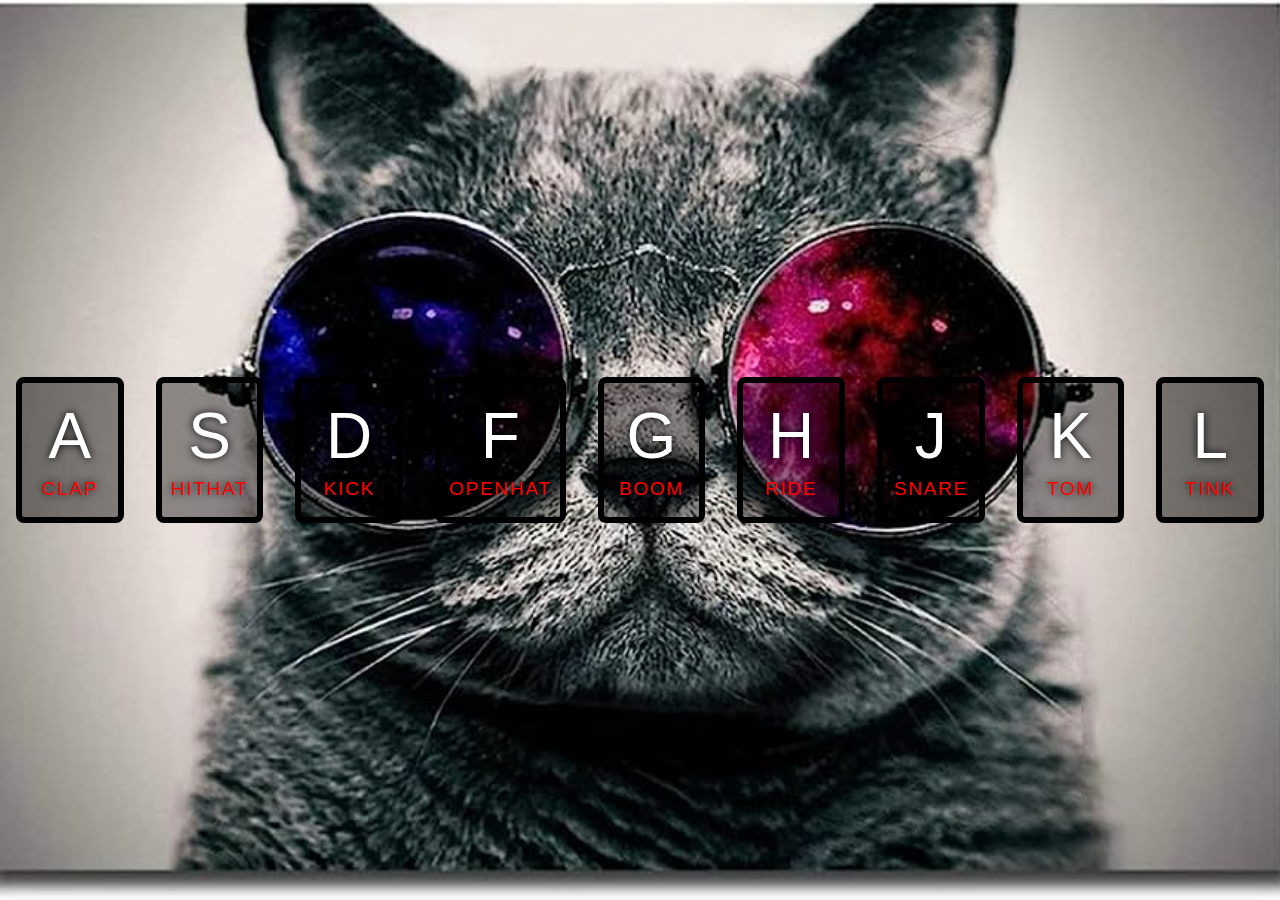
<file: ex1 DrumKit/index.html>
<!DOCTYPE html>
<html lang="en">
  <head>
    <meta charset="UTF-8" />
    <meta name="viewport" content="width=device-width, initial-scale=1.0" />
    <title>Document</title>
    <link rel="stylesheet" href="style.css" />
    <script src="script.js" defer></script>
  </head>
  <body>
    <div class="keys">
      <div data-key="65" class="key">
        <kbd>A</kbd>
        <span class="sound">clap</span>
      </div>
      <div data-key="83" class="key">
        <kbd>S</kbd>
        <span class="sound">hithat</span>
      </div>
      <div data-key="68" class="key">
        <kbd>D</kbd>
        <span class="sound">kick</span>
      </div>
      <div data-key="70" class="key">
        <kbd>F</kbd>
        <span class="sound">openhat</span>
      </div>
      <div data-key="71" class="key">
        <kbd>G</kbd>
        <span class="sound">boom</span>
      </div>
      <div data-key="72" class="key">
        <kbd>H</kbd>
        <span class="sound">ride</span>
      </div>
      <div data-key="74" class="key">
        <kbd>J</kbd>
        <span class="sound">snare</span>
      </div>
      <div data-key="75" class="key">
        <kbd>K</kbd>
        <span class="sound">tom</span>
      </div>
      <div data-key="76" class="key">
        <kbd>L</kbd>
        <span class="sound">tink</span>
      </div>

      <audio data-key="65" src="./sounds/clap.wav"></audio>
      <audio data-key="83" src="./sounds/hihat.wav"></audio>
      <audio data-key="68" src="./sounds/kick.wav"></audio>
      <audio data-key="70" src="./sounds/openhat.wav"></audio>
      <audio data-key="71" src="./sounds/boom.wav"></audio>
      <audio data-key="72" src="./sounds/ride.wav"></audio>
      <audio data-key="74" src="./sounds/snare.wav"></audio>
      <audio data-key="75" src="./sounds/tom.wav"></audio>
      <audio data-key="76" src="./sounds/tink.wav"></audio>
    </div>
  </body>
</html>
</file>
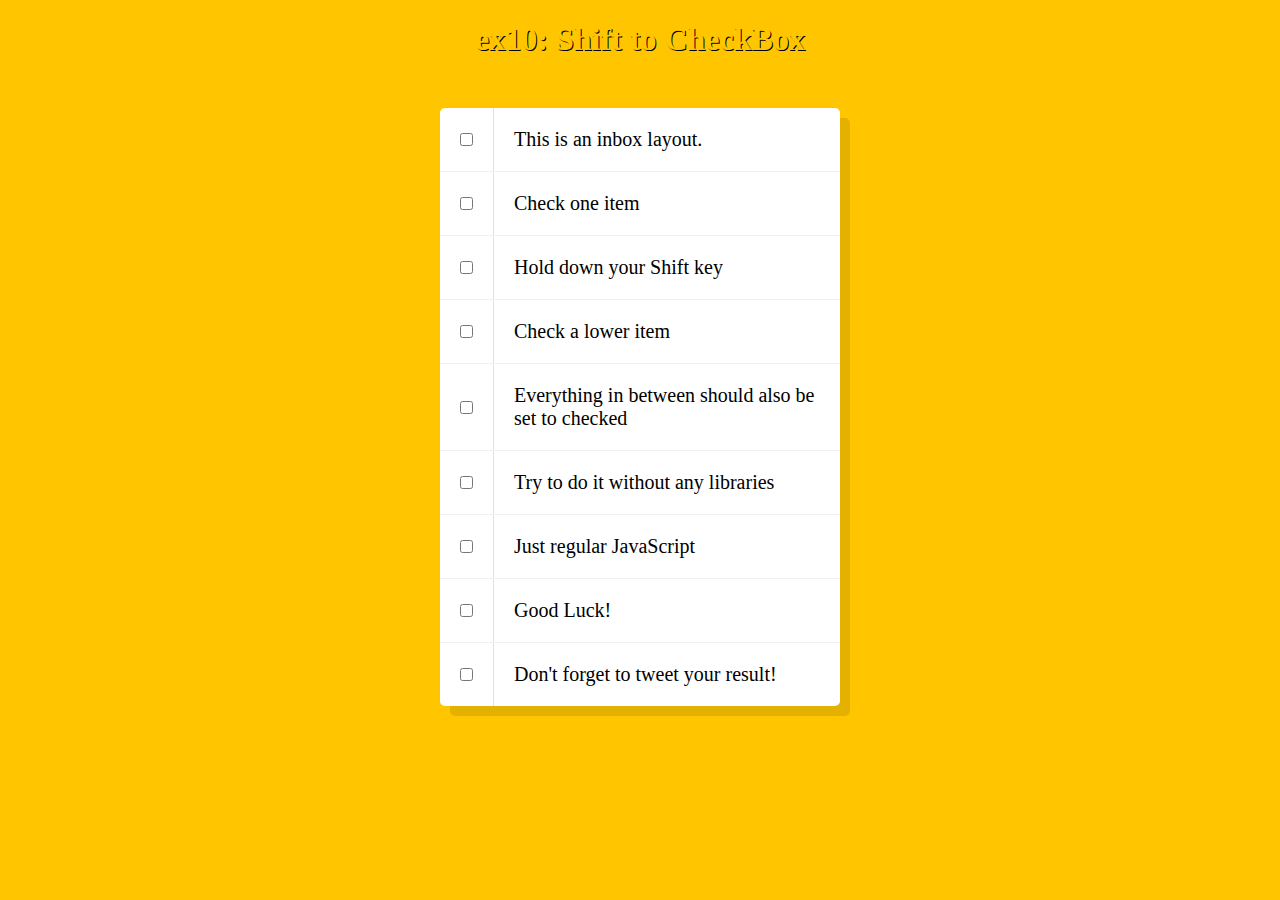
<file: ex10 shift multiple check box/index.html>
<!DOCTYPE html>
<html lang="en">
  <head>
    <meta charset="UTF-8" />
    <meta name="viewport" content="width=device-width, initial-scale=1.0" />
    <title>Document</title>
    <link rel="stylesheet" href="style.css" />
    <script src="script.js" defer></script>
  </head>
  <body>
    <h1>ex10: Shift to CheckBox</h1>
    <div class="inbox">
      <div class="item">
        <input type="checkbox" />
        <p>This is an inbox layout.</p>
      </div>
      <div class="item">
        <input type="checkbox" />
        <p>Check one item</p>
      </div>
      <div class="item">
        <input type="checkbox" />
        <p>Hold down your Shift key</p>
      </div>
      <div class="item">
        <input type="checkbox" />
        <p>Check a lower item</p>
      </div>
      <div class="item">
        <input type="checkbox" />
        <p>Everything in between should also be set to checked</p>
      </div>
      <div class="item">
        <input type="checkbox" />
        <p>Try to do it without any libraries</p>
      </div>
      <div class="item">
        <input type="checkbox" />
        <p>Just regular JavaScript</p>
      </div>
      <div class="item">
        <input type="checkbox" />
        <p>Good Luck!</p>
      </div>
      <div class="item">
        <input type="checkbox" />
        <p>Don't forget to tweet your result!</p>
      </div>
    </div>
  </body>
</html>
</file>
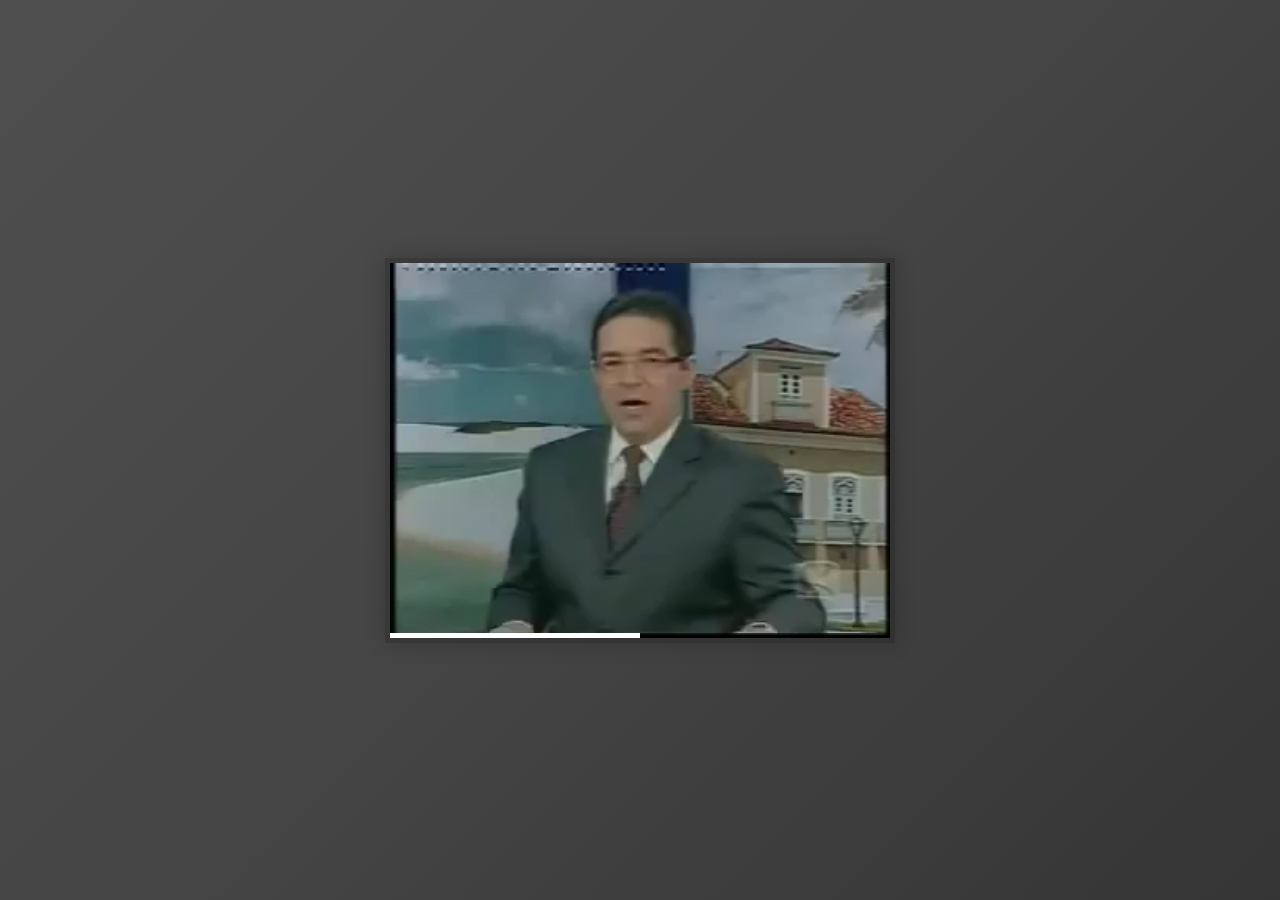
<file: ex11 html video player/index.html>
<!DOCTYPE html>
<html lang="en">
  <head>
    <meta charset="UTF-8" />
    <meta name="viewport" content="width=device-width, initial-scale=1.0" />
    <title>Html custom video</title>
    <link rel="stylesheet" href="style.css" />
    <script src="script.js" defer></script>
  </head>
  <body>
    <div class="player">
        <video class="player__video viewer" src="./pq o homem nao foi no sol.mp4"></video>
   
        <div class="player__controls">
          <div class="progress">
           <div class="progress__filled"></div>
          </div>
          <button class="player__button toggle" title="Toggle Play">►</button>
          <input type="range" name="volume" class="player__slider" min="0" max="1" step="0.05" value="1">
          <input type="range" name="playbackRate" class="player__slider" min="0.5" max="2" step="0.1" value="1">
          <button data-skip="-10" class="player__button">« 10s</button>
          <button data-skip="25" class="player__button">25s »</button>
          <button type="button" class="fullscreen">⛶</button>
        </div>
      </div>
   
</html>
</file>
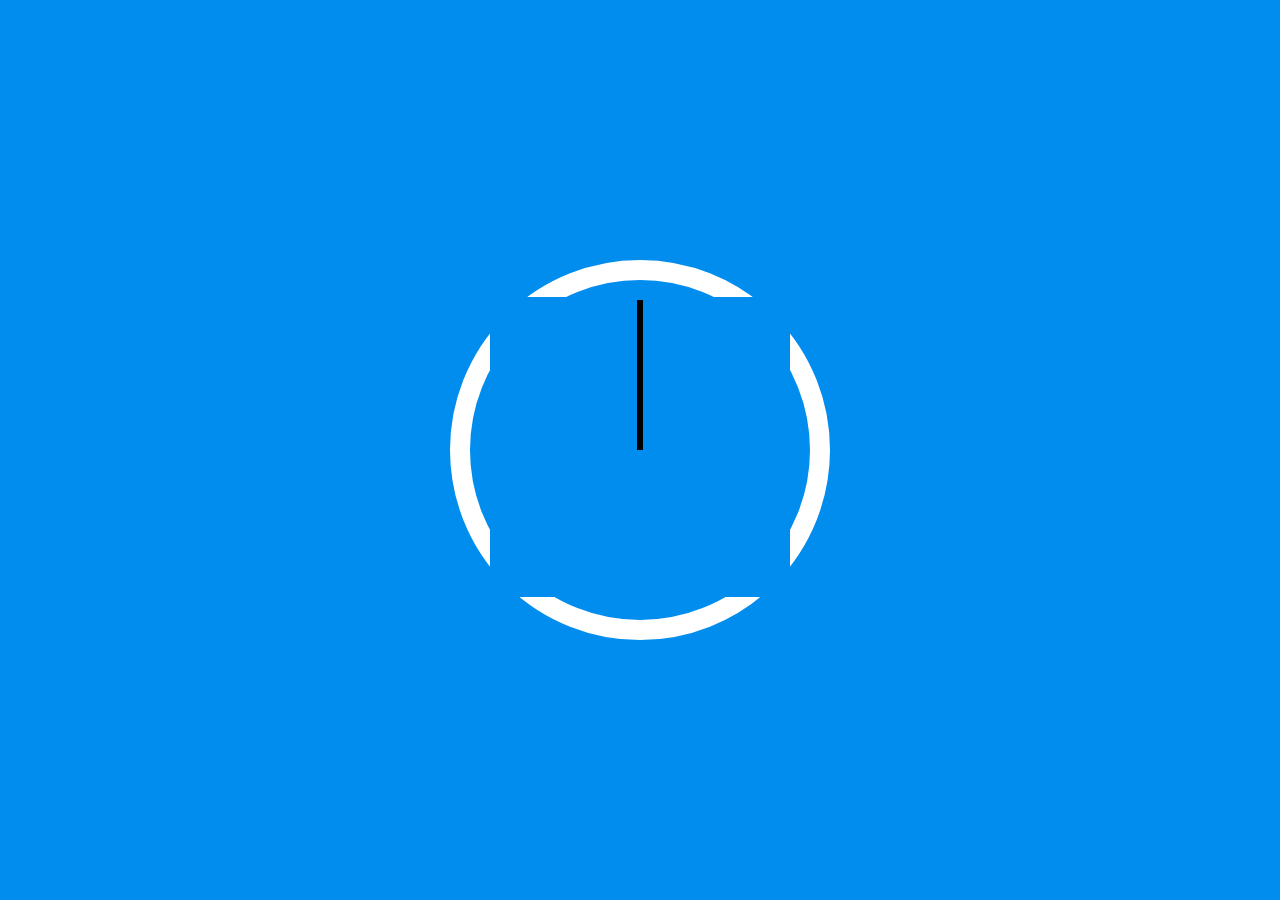
<file: ex2 Clock/index.html>
<!DOCTYPE html>
<html lang="en">
  <head>
    <meta charset="UTF-8" />
    <meta name="viewport" content="width=device-width, initial-scale=1.0" />
    <title>Document</title>
    <script src="script.js" defer></script>
    <link rel="stylesheet" href="style.css" />
  </head>
  <body>
    <div class="clock">
      <div class="clock-face">
        <div class="hand hour-hand"></div>
        <div class="hand min-hand"></div>
        <div class="hand second-hand"></div>
      </div>
    </div>
  </body>
</html>
</file>
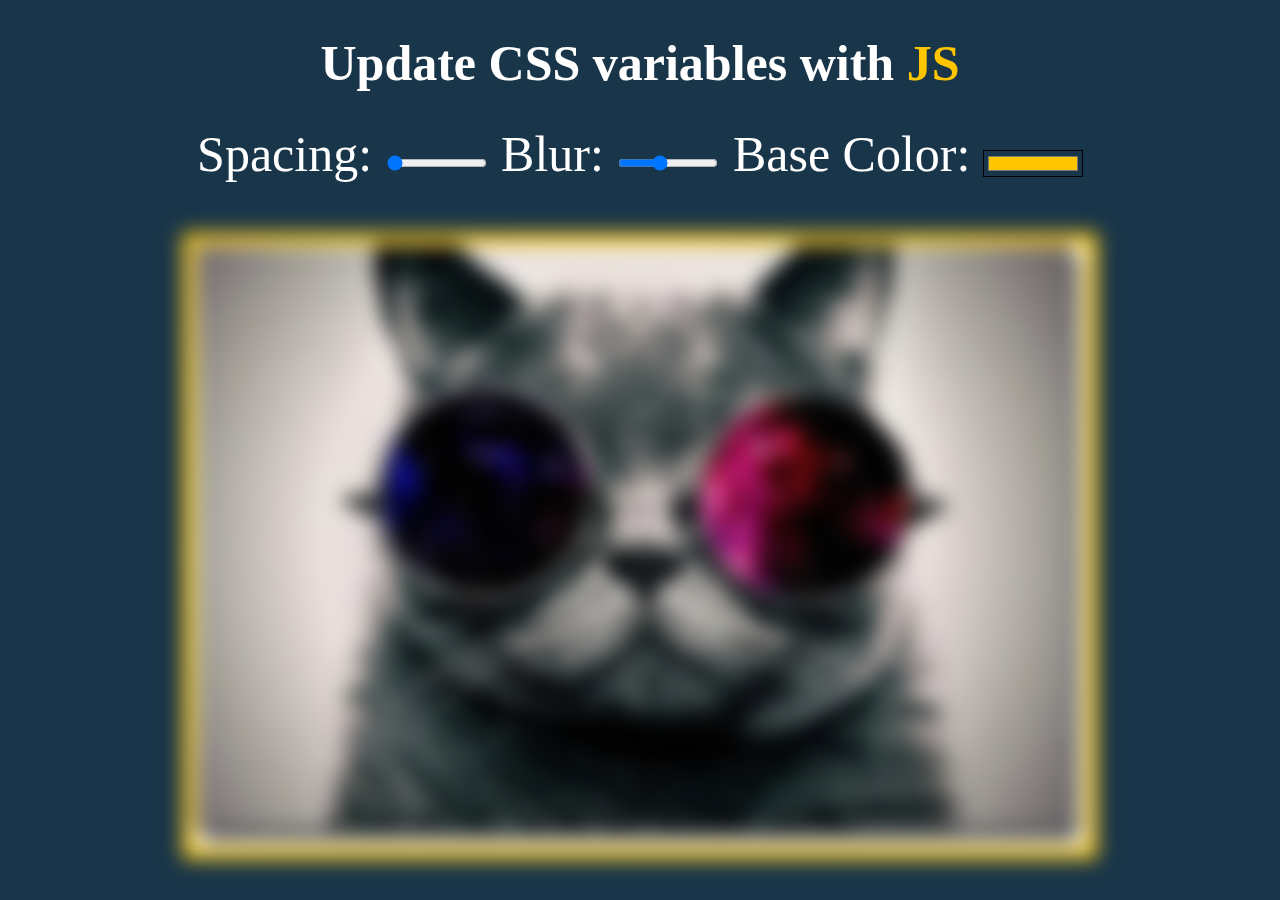
<file: ex3 Variables/index.html>
<!DOCTYPE html>
<html lang="en">
  <head>
    <meta charset="UTF-8" />
    <meta name="viewport" content="width=device-width, initial-scale=1.0" />
    <title>Variables</title>
    <link rel="stylesheet" href="style.css" />
    <script src="script.js" defer></script>
  </head>
  <body>
    <h1>Update CSS variables with <span class="hl">JS</span></h1>
    <div class="controls">
      <label for="spacing">Spacing: </label>
      <input
        type="range"
        name="spacing"
        min="10"
        max="200"
        value="10"
        data-sizing="px"
      />
      <label for="blur"> Blur: </label>
      <input
        type="range"
        name="blur"
        min="0"
        max="25"
        value="10"
        data-sizing="px"
      />
      <label for="base"> Base Color: </label>
      <input type="color" name="base" value="#ffc600" />
    </div>

    <img src="./gato galaxia.jpg" />
  </body>
</html>
</file>
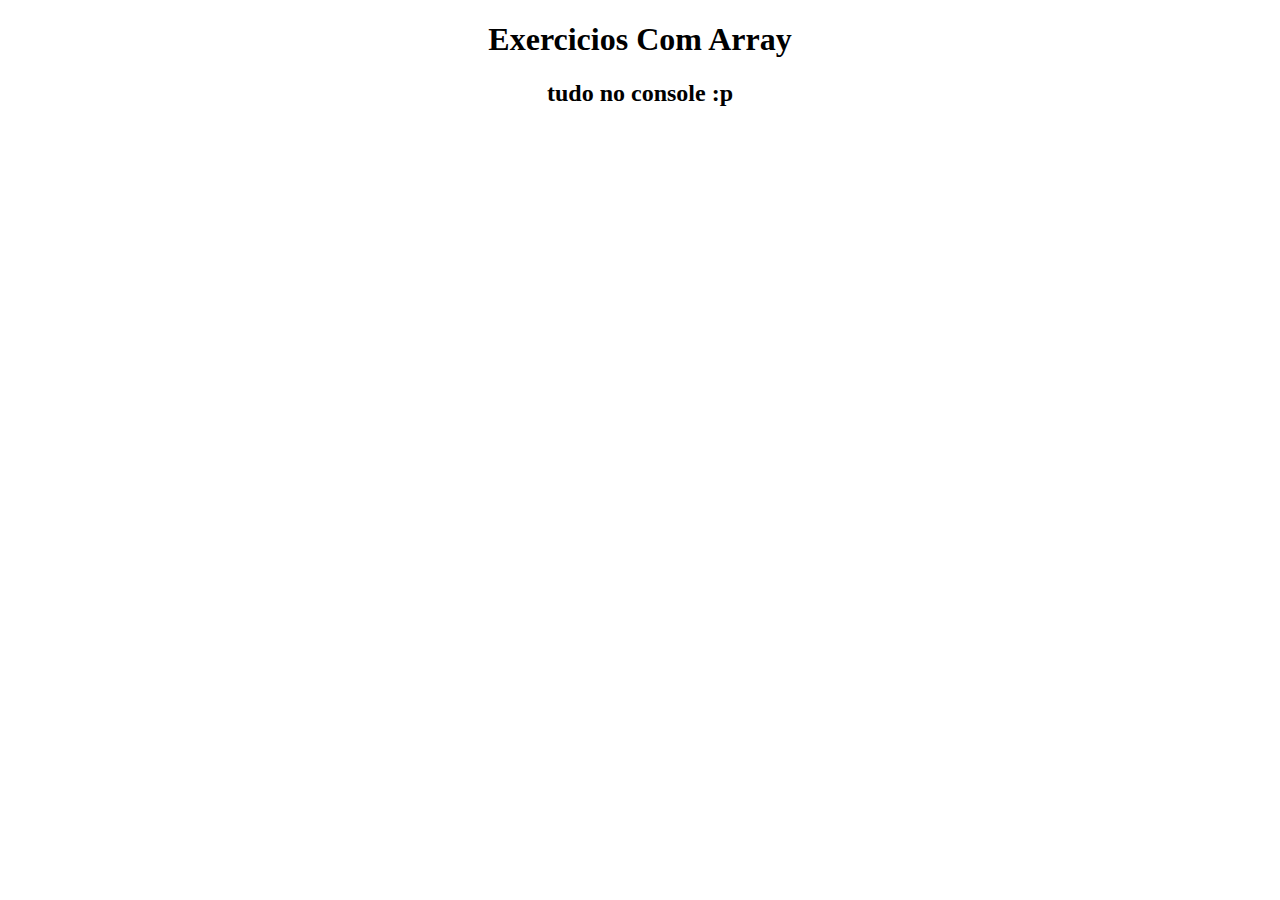
<file: ex4 Array Cardio Day 1/index.html>
<!DOCTYPE html>
<html lang="en">
  <head>
    <meta charset="UTF-8" />
    <meta name="viewport" content="width=device-width, initial-scale=1.0" />
    <title>Array Cardio Day 1</title>
    <link rel="stylesheet" href="style.css" />
    <script src="script.js" defer></script>
  </head>
  <body>
    <h1>Exercicios Com Array</h1>
    <h2>tudo no console :p</h2>
  </body>
</html>
</file>
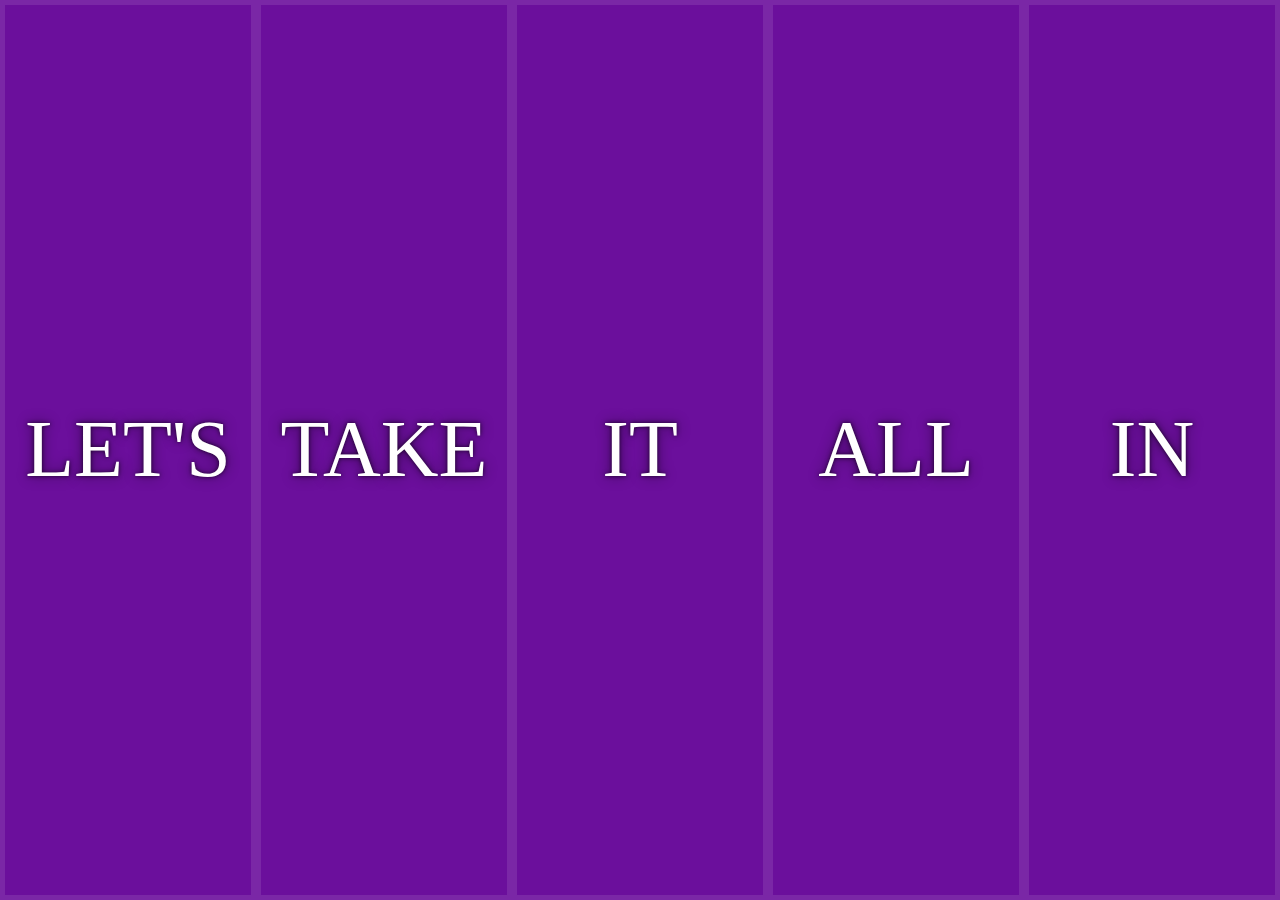
<file: ex5 flex panels/index.html>
<!DOCTYPE html>
<html lang="en">
  <head>
    <meta charset="UTF-8" />
    <title>Flex Panels 💪</title>
    <link rel="stylesheet" href="style.css" />
    <script src="script.js" defer></script>
  </head>
  <body>
    <div class="panels">
      <div class="panel panel1">
        <p>Hey</p>
        <p>Let's</p>
        <p>Dance</p>
      </div>
      <div class="panel panel2">
        <p>Give</p>
        <p>Take</p>
        <p>Receive</p>
      </div>
      <div class="panel panel3">
        <p>Experience</p>
        <p>It</p>
        <p>Today</p>
      </div>
      <div class="panel panel4">
        <p>Give</p>
        <p>All</p>
        <p>You can</p>
      </div>
      <div class="panel panel5">
        <p>Life</p>
        <p>In</p>
        <p>Motion</p>
      </div>
    </div>
  </body>
</html>
</file>
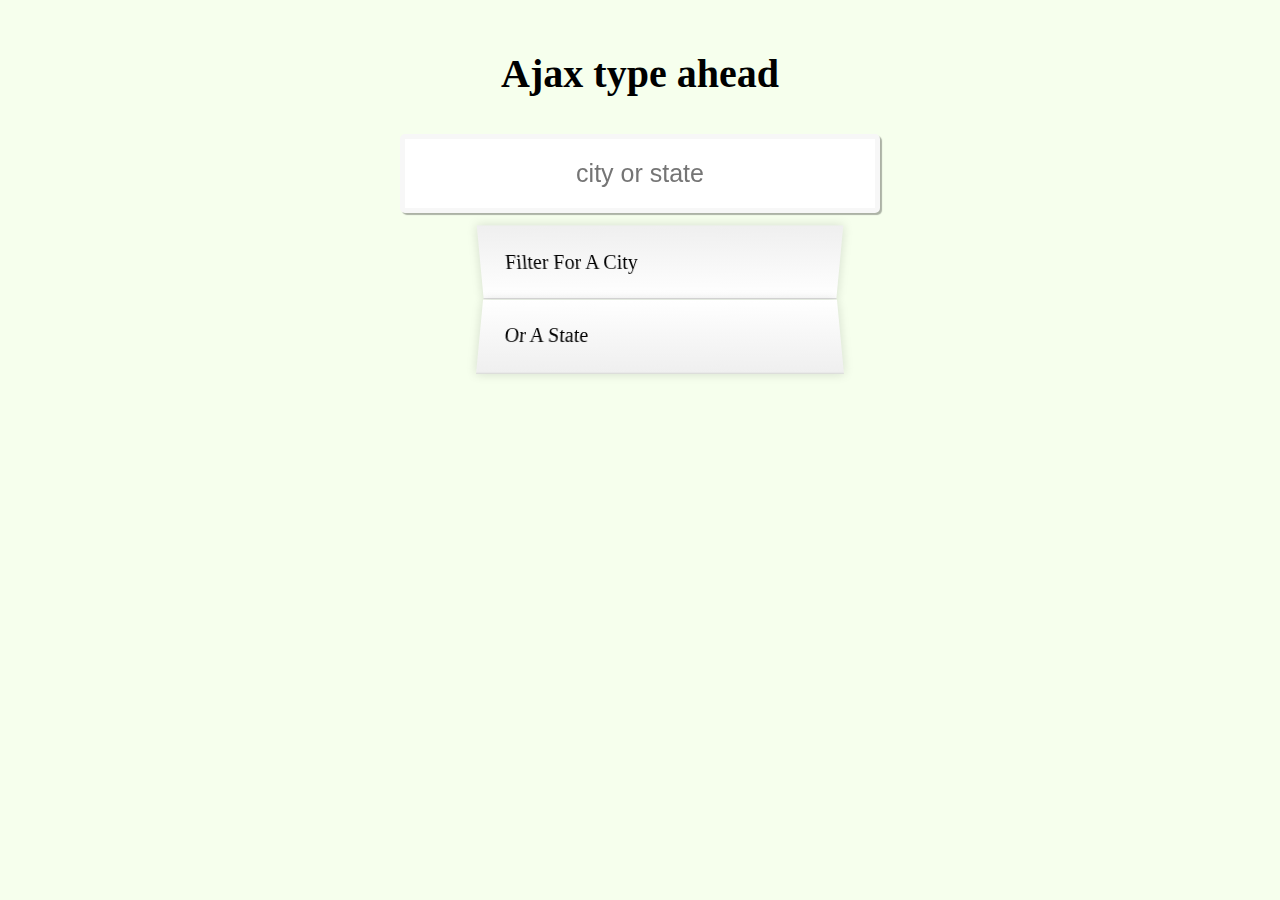
<file: ex6 ajax type ahead/index.html>
<!DOCTYPE html>
<html lang="en">
  <head>
    <meta charset="UTF-8" />
    <meta name="viewport" content="width=device-width, initial-scale=1.0" />
    <title>Ajax type ahead</title>
    <link rel="stylesheet" href="style.css" />
    <script src="script.js" defer></script>
  </head>
  <body>
    <form class="search-form">
      <h1>Ajax type ahead</h1>
      <input type="text" class="search" placeholder="city or state" />
      <ul class="suggestions">
        <li>Filter for a city</li>
        <li>or a state</li>
      </ul>
    </form>
  </body>
</html>
</file>
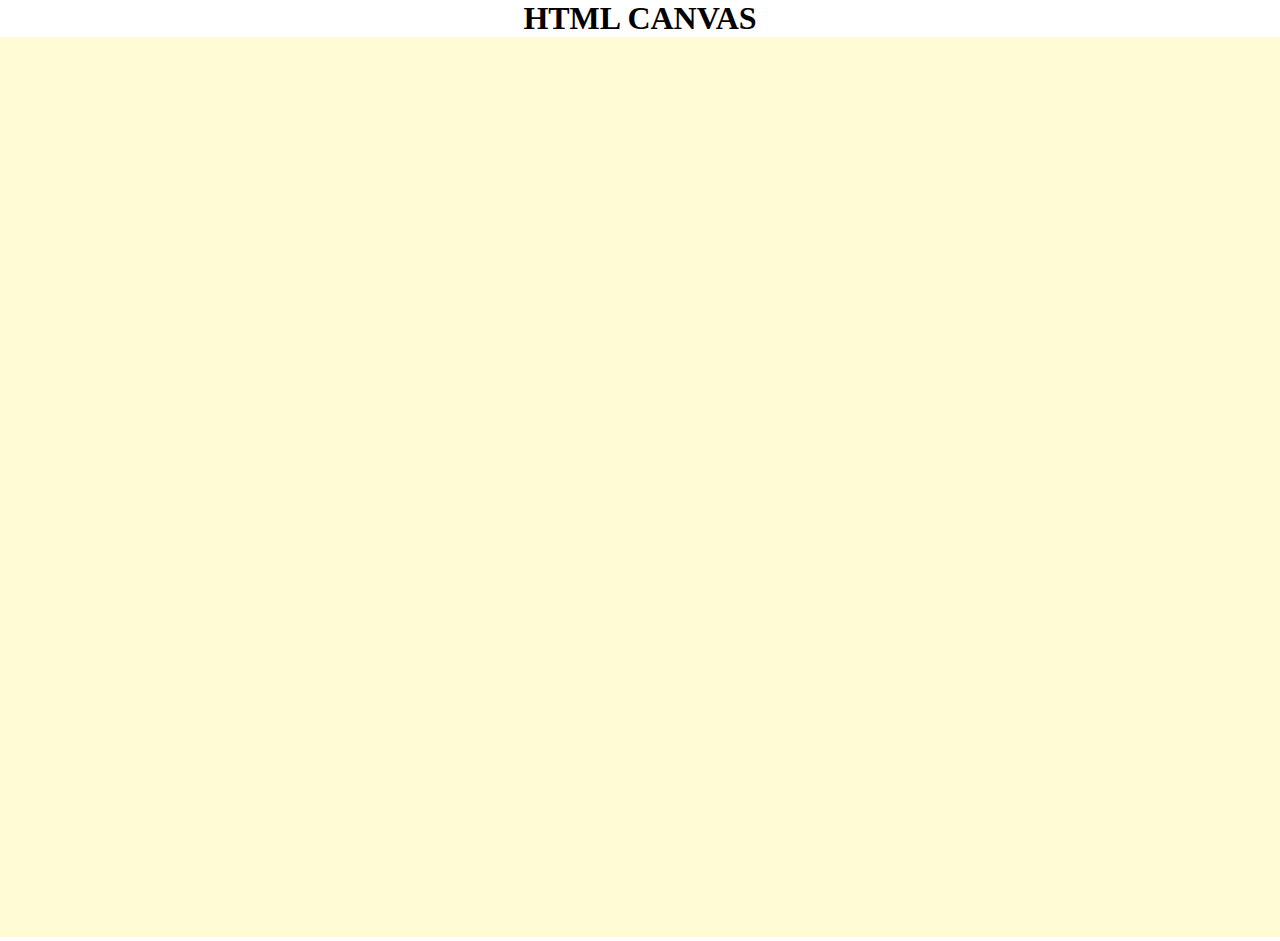
<file: ex8 html canvas/index.html>
<!DOCTYPE html>
<html lang="en">
  <head>
    <meta charset="UTF-8" />
    <meta name="viewport" content="width=device-width, initial-scale=1.0" />
    <title>Document</title>
    <link rel="stylesheet" href="style.css" />
    <script src="script.js" defer></script>
  </head>
  <body>
    <h1>HTML CANVAS</h1>
    <canvas id="draw"></canvas>
  </body>
</html>
</file>
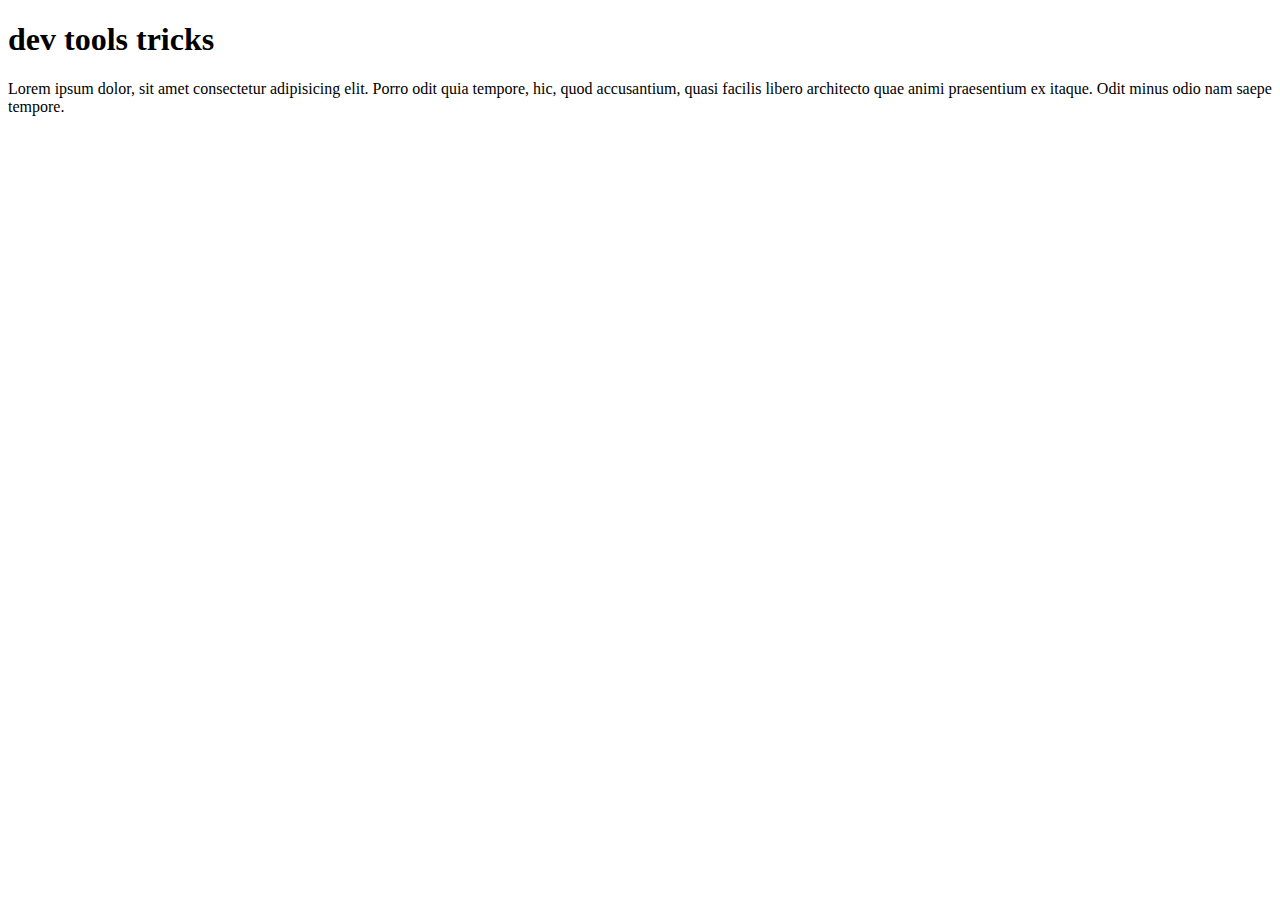
<file: ex9 tricks/index.html>
<!DOCTYPE html>
<html lang="en">
  <head>
    <meta charset="UTF-8" />
    <meta name="viewport" content="width=device-width, initial-scale=1.0" />
    <title>Document</title>
    <style>
      * {
        font-family: calibri;
      }
    </style>
  </head>
  <body>
    <h1>dev tools tricks</h1>
    <p onclick="makeGreen()">
      Lorem ipsum dolor, sit amet consectetur adipisicing elit. Porro odit quia
      tempore, hic, quod accusantium, quasi facilis libero architecto quae animi
      praesentium ex itaque. Odit minus odio nam saepe tempore.
    </p>

    <script>
      const dogs = [
        { name: "Hugo", age: 8 },
        { name: "Snickers", age: 2 },
      ];
      const paragrafo = document.querySelector("p");
      function makeGreen() {
        paragrafo.style.color = "#BADA55";
        paragrafo.style.fontSize = "50px";
      }
      //   regular
      console.log("Hello World");
      //   interpolated
      console.log("Hello I am a %s string!", "INTERPOLATED");
      //   styled
      console.log("%c I am some great text", "font-size:20px");
      //   warning
      console.warn("WARNING");
      //   error
      console.error("errorrrrrrr");
      //   info
      console.info("informacao maluca");
      //   testing
      console.assert(1 === 2, "this is wrong!!!");
      //   clearing
      console.clear();
      //   ver DOM elements
      console.log(paragrafo);
      console.dir(paragrafo);
      // grouping together
      dogs.forEach((dog) => {
        console.group(`${dog.name}`);
        console.log(`dog name: ${dog.name}`);
        console.log(`${dog.name} is ${dog.age} years old`);
        console.log(`${dog.name} is ${dog.age * 7} years old in dog years`);
        console.groupEnd(`${dog.name}`);
      });
      //   Couting
      console.count("wes");
      console.count("wes");
      //   timing
      console.time("fetching data");
      fetch("http://api.github.com/users/wesbos")
        .then((data) => data.json())
        .then((data) => {
          console.timeEnd("fetching data");
          console.log(data);
        });
      // table
      console.table(dogs);
    </script>
  </body>
</html>
</file>
<file: ex1 DrumKit/style.css>
* {
  padding: 0;
  margin: 0;
  box-sizing: border-box;
  font-family: sans-serif;
}
html {
  background: url("./gato\ galaxia.jpg") bottom center;
  background-size: cover;
}

.keys {
  display: flex;
  flex: 1;
  min-height: 100vh;
  align-items: center;
  justify-content: center;
}
.key {
  border: 0.4rem solid black;
  border-radius: 0.5rem;
  margin: 1rem;
  font-size: 1.5rem;
  padding: 1rem 0.5rem;
  transition: all 0.07s ease;
  width: 10rem;
  text-align: center;
  color: white;
  background-color: rgba(0, 0, 0, 0.4);
  text-shadow: 0 0 0.5rem black;
}
.playing {
  transform: scale(1.1);
  border-color: #ff0000;
  box-shadow: 0 0 1rem #ff0000;
}
kbd {
  display: block;
  font-size: 4rem;
}
.sound {
  font-size: 1.2rem;
  text-transform: uppercase;
  letter-spacing: 0.1rem;
  color: #ff0000;
}
</file>
<file: ex10 shift multiple check box/style.css>
h1 {
  text-align: center;
  color: #ffc600;
  text-shadow: 1px 1px 0 rgba(0, 0, 0, 1);
}
html {
  font-family: "Calibri";
  background: #ffc600;
}

.inbox {
  max-width: 400px;
  margin: 50px auto;
  background: white;
  border-radius: 5px;
  box-shadow: 10px 10px 0 rgba(0, 0, 0, 0.1);
}

.item {
  display: flex;
  align-items: center;
  border-bottom: 1px solid #f1f1f1;
}

.item:last-child {
  border-bottom: 0;
}

input:checked + p {
  background: #f9f9f9;
  text-decoration: line-through;
}

input[type="checkbox"] {
  margin: 20px;
}

p {
  margin: 0;
  padding: 20px;
  transition: background 0.2s;
  flex: 1;
  font-family: "Calibri";
  font-size: 20px;
  font-weight: 200;
  border-left: 1px solid #d1e2ff;
}
</file>
<file: ex11 html video player/style.css>
html {
  box-sizing: border-box;
}

*,
*:before,
*:after {
  box-sizing: inherit;
}

body {
  margin: 0;
  padding: 0;
  display: flex;
  background: #7a419b;
  min-height: 100vh;
  background: linear-gradient(135deg, #4f4f4f 0%, #454545 48%, #353535 100%);
  background-size: cover;
  align-items: center;
  justify-content: center;
}

.player {
  max-width: 750px;
  border: 5px solid rgba(0, 0, 0, 0.2);
  box-shadow: 0 0 20px rgba(0, 0, 0, 0.2);
  position: relative;
  font-size: 0;
  overflow: hidden;
}

/* This css is only applied when fullscreen is active. */
.player:fullscreen {
  max-width: none;
  width: 100%;
}

.player:-webkit-full-screen {
  max-width: none;
  width: 100%;
}

.player__video {
  width: 500px;
}

.player__button {
  background: none;
  border: 0;
  line-height: 1;
  color: white;
  text-align: center;
  outline: 0;
  padding: 0;
  cursor: pointer;
  max-width: 50px;
}

.player__button:focus {
  border-color: #ffc600;
}

.player__slider {
  width: 10px;
  height: 30px;
}

.player__controls {
  display: flex;
  position: absolute;
  bottom: 0;
  width: 100%;
  transform: translateY(100%) translateY(-5px);
  transition: all 0.3s;
  flex-wrap: wrap;
  background: rgba(0, 0, 0, 0.1);
}

.player:hover .player__controls {
  transform: translateY(0);
}

.player:hover .progress {
  height: 15px;
}

.player__controls > * {
  flex: 1;
}

.progress {
  flex: 10;
  position: relative;
  display: flex;
  flex-basis: 100%;
  height: 5px;
  transition: height 0.3s;
  background: rgba(0, 0, 0, 0.5);
  cursor: ew-resize;
}

.progress__filled {
  width: 50%;
  background: #ffffff;
  flex: 0;
  flex-basis: 50%;
}

/* unholy css to style input type="range" */

input[type="range"] {
  -webkit-appearance: none;
  background: transparent;
  width: 100%;
  margin: 0 5px;
}

input[type="range"]:focus {
  outline: none;
}

.fullscreen {
  background: none;
  border: 0;
  line-height: 1;
  color: white;
  text-align: center;
  outline: 0;
  padding: 0;
  cursor: pointer;
  max-width: 50px;
}
.fullscreen:hover {
  font-size: 20px;
}

input[type="range"]::-webkit-slider-runnable-track {
  width: 100%;
  height: 8.4px;
  cursor: pointer;
  box-shadow: 1px 1px 1px rgba(0, 0, 0, 0), 0 0 1px rgba(13, 13, 13, 0);
  background: rgba(255, 255, 255, 0.8);
  border-radius: 1.3px;
  border: 0.2px solid rgba(1, 1, 1, 0);
}

input[type="range"]::-webkit-slider-thumb {
  height: 15px;
  width: 15px;
  border-radius: 50px;
  background: #ff2727;
  cursor: pointer;
  -webkit-appearance: none;
  margin-top: -3.5px;
  box-shadow: 0 0 2px rgba(0, 0, 0, 0.2);
}

input[type="range"]:focus::-webkit-slider-runnable-track {
  background: #82ffbe;
}

input[type="range"]::-moz-range-track {
  width: 100%;
  height: 8.4px;
  cursor: pointer;
  box-shadow: 1px 1px 1px rgba(0, 0, 0, 0), 0 0 1px rgba(13, 13, 13, 0);
  background: #ffffff;
  border-radius: 1.3px;
  border: 0.2px solid rgba(1, 1, 1, 0);
}

input[type="range"]::-moz-range-thumb {
  box-shadow: 0 0 0 rgba(0, 0, 0, 0), 0 0 0 rgba(13, 13, 13, 0);
  height: 15px;
  width: 15px;
  border-radius: 50px;
  background: #ff6372;
  cursor: pointer;
}
</file>
<file: ex2 Clock/style.css>
* {
  background: #018ded url(https://unsplash.it/1500/1000?image=881&blur=5);
  background-size: cover;
  font-family: Helvetica, sans-serif;
  text-align: center;
  font-size: 10px;
}

body {
  margin: 0;
  font-size: 2rem;
  display: flex;
  flex: 1;
  min-height: 100vh;
  align-items: center;
}

.clock {
  width: 30rem;
  height: 30rem;
  border: 20px solid white;
  border-radius: 50%;
  margin: 50px auto;
  position: relative;
  padding: 2rem;
  box-shadow: 0 0 0 4px rgba(0, 0, 0, 0.1) inset 0 0 0 3px #efefef,
    inset 0 0 10px black, 0 0 10px rgba(0, 0, 0, 0.2);
}
.clock-face {
  position: relative;
  width: 100%;
  height: 100%;
  transform: translateY(-3px); /* account for the height of the clock hands */
}

.hand {
  width: 50%;
  height: 6px;
  background: black;
  position: absolute;
  top: 50%;
  transform-origin: 100%;
  transform: rotate(90deg);
  transition: all 0.05s;
  transition-timing-function: cubic-bezier(0.1, 2.7, 0.58, 1);
}
</file>
<file: ex3 Variables/style.css>
:root {
  --base: #ffc600;
  --spacing: 10px;
  --blur: 10px;
}

.hl {
  color: var(--base);
}

img {
  padding: var(--spacing);
  background-color: var(--base);
  filter: blur(var(--blur));
}

* {
  text-align: center;
  font-family: Calibri;
  background: #193549;
  color: white;
  font-weight: 100%;
  font-size: 50px;
}
.controls {
  margin-bottom: 50px;
}

input {
  width: 100px;
}
</file>
<file: ex4 Array Cardio Day 1/style.css>
* {
  font-family: Calibri;
  text-align: center;
}
</file>
<file: ex5 flex panels/style.css>
html {
  box-sizing: border-box;
  background: #ffc600;
  font-family: "helvetica neue";
  font-size: 20px;
  font-weight: 200;
}

body {
  margin: 0;
}

*,
*:before,
*:after {
  box-sizing: inherit;
}

.panels {
  min-height: 100vh;
  overflow: hidden;
  display: flex;
}

.panel {
  background: #6b0f9c;
  box-shadow: inset 0 0 0 5px rgba(255, 255, 255, 0.1);
  color: white;
  text-align: center;
  align-items: center;
  /* Safari transitionend event.propertyName === flex */
  /* Chrome + FF transitionend event.propertyName === flex-grow */
  transition: font-size 0.7s cubic-bezier(0.61, -0.19, 0.7, -0.11),
    flex 0.7s cubic-bezier(0.61, -0.19, 0.7, -0.11), background 0.2s;
  font-size: 20px;
  background-size: cover;
  background-position: center;
  flex: 1;
  justify-content: center;
  align-items: center;
  display: flex;
  flex-direction: column;
}

.panel1 {
  background-image: url(https://source.unsplash.com/gYl-UtwNg_I/1500x1500);
}
.panel2 {
  background-image: url(https://source.unsplash.com/rFKUFzjPYiQ/1500x1500);
}
.panel3 {
  background-image: url(https://images.unsplash.com/photo-1465188162913-8fb5709d6d57?ixlib=rb-0.3.5&q=80&fm=jpg&crop=faces&cs=tinysrgb&w=1500&h=1500&fit=crop&s=967e8a713a4e395260793fc8c802901d);
}
.panel4 {
  background-image: url(https://source.unsplash.com/ITjiVXcwVng/1500x1500);
}
.panel5 {
  background-image: url(https://source.unsplash.com/3MNzGlQM7qs/1500x1500);
}

/* Flex Children */
.panel > * {
  margin: 0;
  width: 100%;
  transition: transform 0.5s;
  flex: 1 0 auto;
  display: flex;
  justify-content: center;
  align-items: center;
}

.panel > *:first-child {
  transform: translateY(-100%);
}
.panel.open-active > *:first-child {
  transform: translateY(0%);
}
.panel.panel.open-active > *:last-child {
  transform: translateY(0%);
}
.panel > *:last-child {
  transform: translateY(100%);
}

.panel p {
  text-transform: uppercase;
  font-family: "Amatic SC", cursive;
  text-shadow: 0 0 4px rgba(0, 0, 0, 0.72), 0 0 14px rgba(0, 0, 0, 0.45);
  font-size: 2em;
}

.panel p:nth-child(2) {
  font-size: 4em;
}

.panel.open {
  flex: 5;
  font-size: 40px;
}
</file>
<file: ex6 ajax type ahead/style.css>
html {
  box-sizing: border-box;
  background-color: #f6ffed;
  font-family: "calibri";
  font-size: 20px;
  font-weight: 200;
}
*,
*:before,
*:after {
  box-sizing: inherit;
}
input {
  width: 100%;
  padding: 20px;
}
.search-form {
  text-align: center;
  max-width: 400px;
  margin: 50px auto;
}
input.search {
  margin: 0;
  text-align: center;
  outline: 0;
  border: 5px solid #f7f7f7;
  width: 120%;
  left: -10%;
  position: relative;
  top: 10px;
  z-index: 2;
  border-radius: 5px;
  box-shadow: 2px 2px 1px rgba(0, 0, 0, 0.3);
  font-size: 25px;
}
.suggestions li {
  background: white;
  list-style: none;
  border-bottom: 1px solid #d8d8d8;
  box-shadow: 0 0 10px rgba(0, 0, 0, 0.14);
  margin: 0;
  padding: 25px;
  transition: background 0.8s;
  display: flex;
  justify-content: space-between;
  text-transform: capitalize;
}
.suggestions li:nth-child(even) {
  transform: perspective(100px) rotateX(3deg) translateY(2px) scale(1.001);
  background: linear-gradient(to bottom, #ffffff 0%, #efefef 100%);
}
.suggestions li:nth-child(odd) {
  transform: perspective(100px) rotateX(-3deg) translateY(3px);
  background: linear-gradient(to top, #ffffff 0%, #efefef 100%);
}
span.population {
  font-size: 15px;
}
.hl {
  font-weight: bold;
  background: #b4ff6a;
}
</file>
<file: ex8 html canvas/style.css>
* {
  font-family: calibri;
  margin: 0;
  text-align: center;
}
canvas {
  width: 800;
  height: 800;
  background-color: rgb(255, 251, 212);
}
</file>
